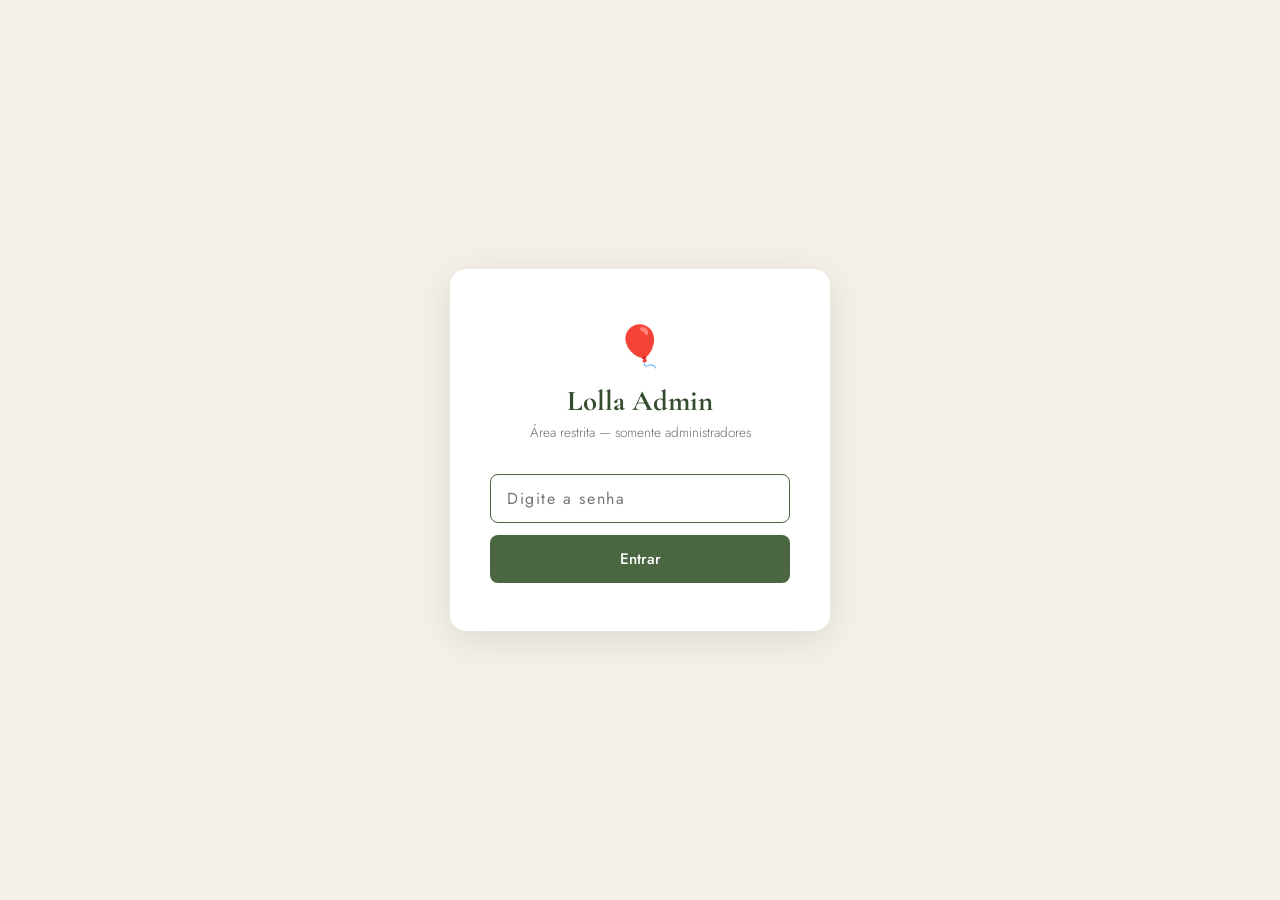
<file: admin.html>
<!DOCTYPE html>
<html lang="pt-BR">
<head>
  <meta charset="UTF-8" />
  <meta name="viewport" content="width=device-width, initial-scale=1.0" />
  <title>Admin — Lolla Locação</title>
  <link rel="preconnect" href="https://fonts.googleapis.com" />
  <link rel="preconnect" href="https://fonts.gstatic.com" crossorigin />
  <link href="https://fonts.googleapis.com/css2?family=Cormorant+Garamond:wght@600&family=Jost:wght@300;400;500&display=swap" rel="stylesheet" />
  <style>
    :root {
      --green: #4a6741; --green-dark: #354d2e; --cream: #f5f0e8;
      --cream-dark: #ede7d9; --white: #fff; --text: #2c2c2c;
      --text-light: #6b6b6b; --red: #c0392b; --radius: 10px;
    }
    *, *::before, *::after { box-sizing: border-box; margin: 0; padding: 0; }
    body { font-family: 'Jost', sans-serif; background: var(--cream); color: var(--text); min-height: 100vh; }
    a { text-decoration: none; color: inherit; }

    /* LOGIN */
    #loginScreen { display: flex; align-items: center; justify-content: center; min-height: 100vh; padding: 24px; }
    .login-box {
      background: var(--white); border-radius: 16px; padding: 48px 40px;
      box-shadow: 0 8px 40px rgba(0,0,0,0.1); width: 100%; max-width: 380px; text-align: center;
    }
    .login-box .logo { font-size: 2.5rem; margin-bottom: 8px; }
    .login-box h1 { font-family: 'Cormorant Garamond', serif; font-size: 1.8rem; color: var(--green-dark); margin-bottom: 4px; }
    .login-box p { font-size: 0.85rem; color: var(--text-light); margin-bottom: 32px; font-weight: 300; }
    .login-box input {
      width: 100%; padding: 12px 16px; border: 1.5px solid var(--cream-dark); border-radius: 8px;
      font-size: 1rem; font-family: 'Jost', sans-serif; outline: none; transition: border-color 0.2s;
      letter-spacing: 0.1em; margin-bottom: 12px;
    }
    .login-box input:focus { border-color: var(--green); }
    .login-box button {
      width: 100%; padding: 13px; background: var(--green); color: white; border: none;
      border-radius: 8px; font-size: 0.95rem; font-weight: 500; font-family: 'Jost', sans-serif;
      cursor: pointer; transition: background 0.2s;
    }
    .login-box button:hover { background: var(--green-dark); }
    .login-error { color: var(--red); font-size: 0.83rem; margin-top: 10px; display: none; }

    /* ADMIN */
    #adminScreen { display: none; }
    .admin-header {
      background: var(--green-dark); color: white; padding: 16px 32px;
      display: flex; align-items: center; justify-content: space-between; gap: 16px;
      position: sticky; top: 0; z-index: 10;
    }
    .admin-header-left { display: flex; align-items: center; gap: 12px; }
    .admin-header h1 { font-family: 'Cormorant Garamond', serif; font-size: 1.5rem; font-weight: 600; }
    .admin-header-btns { display: flex; gap: 10px; flex-wrap: wrap; }
    .btn {
      padding: 9px 20px; border-radius: 50px; font-size: 0.85rem; font-weight: 500;
      font-family: 'Jost', sans-serif; cursor: pointer; border: none;
      transition: background 0.2s, transform 0.15s;
    }
    .btn:hover { transform: translateY(-1px); }
    .btn-primary { background: var(--green); color: white; }
    .btn-primary:hover { background: #3a5532; }
    .btn-outline { background: transparent; color: white; border: 1.5px solid rgba(255,255,255,0.5); }
    .btn-outline:hover { background: rgba(255,255,255,0.1); }
    .btn-danger { background: var(--red); color: white; }
    .btn-danger:hover { background: #a93226; }
    .btn-sm { padding: 6px 14px; font-size: 0.78rem; }
    .btn:disabled { opacity: 0.5; cursor: not-allowed; transform: none; }

    .admin-body { max-width: 1200px; margin: 0 auto; padding: 32px 24px; }
    .admin-toolbar {
      display: flex; align-items: center; justify-content: space-between;
      margin-bottom: 28px; gap: 16px; flex-wrap: wrap;
    }
    .admin-toolbar h2 { font-family: 'Cormorant Garamond', serif; font-size: 1.6rem; color: var(--green-dark); }

    /* ABAS */
    .tabs { display: flex; gap: 4px; border-bottom: 2px solid var(--cream-dark); margin-bottom: 28px; }
    .tab-btn {
      padding: 10px 24px; border: none; background: none; font-family: 'Jost', sans-serif;
      font-size: 0.9rem; font-weight: 500; color: var(--text-light); cursor: pointer;
      border-bottom: 2px solid transparent; margin-bottom: -2px; transition: color 0.2s, border-color 0.2s;
    }
    .tab-btn:hover { color: var(--green); }
    .tab-btn.active { color: var(--green-dark); border-bottom-color: var(--green-dark); }
    .tab-pane { display: none; }
    .tab-pane.active { display: block; }

    /* TABELA */
    .table-wrap { overflow-x: auto; border-radius: var(--radius); box-shadow: 0 2px 12px rgba(0,0,0,0.06); }
    table { width: 100%; border-collapse: collapse; background: var(--white); font-size: 0.88rem; }
    thead th {
      background: var(--green-dark); color: white; padding: 12px 14px;
      text-align: left; font-weight: 500; font-size: 0.78rem; letter-spacing: 0.06em;
      text-transform: uppercase; white-space: nowrap;
    }
    thead th:first-child { border-radius: var(--radius) 0 0 0; }
    thead th:last-child  { border-radius: 0 var(--radius) 0 0; }
    tbody tr { border-bottom: 1px solid var(--cream-dark); transition: background 0.15s; }
    tbody tr:last-child { border-bottom: none; }
    tbody tr:hover { background: #faf8f4; }
    tbody td { padding: 10px 14px; vertical-align: middle; }

    /* Células editáveis */
    .editable {
      border: 1.5px solid transparent; border-radius: 6px; padding: 5px 8px;
      font-family: 'Jost', sans-serif; font-size: 0.88rem; color: var(--text);
      background: transparent; width: 100%; transition: border-color 0.2s, background 0.2s;
      outline: none;
    }
    .editable:focus { border-color: var(--green); background: var(--white); }
    textarea.editable { resize: vertical; min-height: 52px; }
    select.editable { cursor: pointer; }

    /* Drag handle */
    .drag-handle {
      cursor: grab; color: var(--text-light); font-size: 1rem;
      padding: 0 2px; flex-shrink: 0; user-select: none;
    }
    .drag-handle:active { cursor: grabbing; }
    tr.drag-over td { border-top: 2px solid var(--green) !important; }
    tr.dragging { opacity: 0.4; }

    /* Checkboxes de categoria */
    .cat-checks { display: flex; flex-wrap: wrap; gap: 6px; min-width: 160px; }
    .cat-check-label {
      display: flex; align-items: center; gap: 5px; cursor: pointer;
      font-size: 0.78rem; color: var(--text); white-space: nowrap;
      background: var(--cream); border: 1.5px solid var(--cream-dark);
      border-radius: 50px; padding: 3px 10px; transition: border-color 0.2s, background 0.2s;
      user-select: none;
    }
    .cat-check-label input { display: none; }
    .cat-check-label:has(input:checked) {
      background: var(--green); color: white; border-color: var(--green);
    }

    /* Modal checkboxes */
    .cat-checks-modal { display: flex; flex-wrap: wrap; gap: 8px; }
    .cat-checks-modal .cat-check-label { font-size: 0.85rem; padding: 5px 14px; }

    /* Coluna de foto */
    .td-img { width: 70px; }
    .thumb-wrap { position: relative; width: 56px; height: 56px; cursor: pointer; }
    .thumb-wrap img { width: 56px; height: 56px; object-fit: cover; border-radius: 8px; display: block; }
    .thumb-emoji { width: 56px; height: 56px; background: var(--cream); border-radius: 8px;
      display: flex; align-items: center; justify-content: center; font-size: 1.6rem; }
    .thumb-overlay {
      position: absolute; inset: 0; background: rgba(0,0,0,0.5); border-radius: 8px;
      display: flex; align-items: center; justify-content: center;
      opacity: 0; transition: opacity 0.2s; font-size: 1.1rem; color: white;
    }
    .thumb-wrap:hover .thumb-overlay { opacity: 1; }
    .thumb-wrap input[type=file] { display: none; }

    /* Coluna ações */
    .td-actions { width: 100px; white-space: nowrap; }
    .td-actions .btn-sm { margin: 2px; }

    /* Status de saving na linha */
    .row-saving td { background: #f0f7ee !important; }

    /* MODAL */
    .modal-overlay {
      display: none; position: fixed; inset: 0; background: rgba(0,0,0,0.4);
      z-index: 500; align-items: center; justify-content: center; padding: 24px;
      backdrop-filter: blur(2px);
    }
    .modal-overlay.open { display: flex; }
    .modal {
      background: var(--white); border-radius: 14px; padding: 32px; width: 100%;
      max-width: 480px; box-shadow: 0 8px 40px rgba(0,0,0,0.15); max-height: 90vh; overflow-y: auto;
    }
    .modal h2 { font-family: 'Cormorant Garamond', serif; font-size: 1.5rem; color: var(--green-dark); margin-bottom: 20px; }
    .form-group { margin-bottom: 14px; }
    .form-group label { font-size: 0.75rem; font-weight: 500; color: var(--text-light);
      letter-spacing: 0.08em; text-transform: uppercase; display: block; margin-bottom: 4px; }
    .form-group input, .form-group textarea, .form-group select {
      width: 100%; padding: 10px 12px; border: 1.5px solid var(--cream-dark); border-radius: 8px;
      font-size: 0.9rem; font-family: 'Jost', sans-serif; color: var(--text); outline: none;
      transition: border-color 0.2s; background: var(--white);
    }
    .form-group input:focus, .form-group textarea:focus, .form-group select:focus { border-color: var(--green); }
    .form-group textarea { resize: vertical; min-height: 72px; }
    .form-row { display: grid; grid-template-columns: 1fr 1fr; gap: 12px; }
    .modal-btns { display: flex; justify-content: flex-end; gap: 10px; margin-top: 20px; }
    .modal-btns .btn-cancel { background: var(--cream); color: var(--text); }
    .modal-btns .btn-cancel:hover { background: var(--cream-dark); }
    .img-preview-wrap { margin-top: 8px; }
    .img-preview-wrap img { max-height: 120px; border-radius: 8px; object-fit: cover; }

    /* TOAST */
    .toast {
      position: fixed; bottom: 28px; left: 50%; transform: translateX(-50%) translateY(80px);
      background: var(--green-dark); color: white; padding: 12px 24px; border-radius: 50px;
      font-size: 0.88rem; z-index: 9999; opacity: 0; transition: all 0.3s ease;
      white-space: nowrap; pointer-events: none;
    }
    .toast.show { opacity: 1; transform: translateX(-50%) translateY(0); }
    .toast.error { background: var(--red); }

    .empty-state { text-align: center; padding: 60px 0; color: var(--text-light); font-weight: 300; }

    @media (max-width: 600px) {
      .admin-header { padding: 14px 16px; flex-wrap: wrap; }
      .admin-body { padding: 20px 12px; }
      .form-row { grid-template-columns: 1fr; }
    }
  </style>
</head>
<body>

<!-- LOGIN -->
<div id="loginScreen">
  <div class="login-box">
    <div class="logo">🎈</div>
    <h1>Lolla Admin</h1>
    <p>Área restrita — somente administradores</p>
    <input type="password" id="passwordInput" placeholder="Digite a senha" onkeydown="if(event.key==='Enter')doLogin()" />
    <button onclick="doLogin()">Entrar</button>
    <p class="login-error" id="loginError">Senha incorreta. Tente novamente.</p>
  </div>
</div>

<!-- ADMIN -->
<div id="adminScreen">
  <header class="admin-header">
    <div class="admin-header-left">
      <span style="font-size:1.4rem">🎈</span>
      <h1>Lolla Admin</h1>
    </div>
    <div class="admin-header-btns">
      <a href="index.html" target="_blank" class="btn btn-outline">Ver site →</a>
      <button class="btn btn-outline" onclick="doLogout()">Sair</button>
    </div>
  </header>

  <div class="admin-body">
    <div class="tabs">
      <button class="tab-btn active" onclick="switchTab('produtos')">Produtos</button>
      <button class="tab-btn" onclick="switchTab('categorias')">Categorias</button>
    </div>

    <!-- ABA PRODUTOS -->
    <div class="tab-pane active" id="tab-produtos">
      <div class="admin-toolbar">
        <h2>Produtos do Catálogo</h2>
        <button class="btn btn-primary" onclick="openNewModal()">+ Novo produto</button>
      </div>
      <div class="table-wrap">
        <table id="productsTable">
          <thead>
            <tr>
              <th class="td-img">Foto</th>
              <th>Nome</th>
              <th>Descrição</th>
              <th>Categoria</th>
              <th>Preço R$</th>
              <th>Unidade</th>
              <th>Estoque</th>
              <th>Ordem</th>
              <th>Keywords</th>
              <th class="td-actions">Ações</th>
            </tr>
          </thead>
          <tbody id="productsBody">
            <tr><td colspan="9" class="empty-state">Carregando...</td></tr>
          </tbody>
        </table>
      </div>
    </div>

    <!-- ABA CATEGORIAS -->
    <div class="tab-pane" id="tab-categorias">
      <div class="admin-toolbar">
        <h2>Categorias</h2>
        <button class="btn btn-primary" onclick="openCatModal()">+ Nova categoria</button>
      </div>
      <div class="table-wrap">
        <table>
          <thead>
            <tr>
              <th>Nome (label)</th>
              <th>Slug (identificador)</th>
              <th>Categoria pai</th>
              <th class="td-actions">Ações</th>
            </tr>
          </thead>
          <tbody id="catsBody">
            <tr><td colspan="4" class="empty-state">Carregando...</td></tr>
          </tbody>
        </table>
      </div>
    </div>
  </div>
</div>

<!-- MODAL NOVO PRODUTO -->
<div class="modal-overlay" id="modalOverlay">
  <div class="modal">
    <h2>Novo Produto</h2>
    <div class="form-group">
      <label>Nome do produto</label>
      <input type="text" id="mName" placeholder="Ex: Mesa Bistrô Redonda" />
    </div>
    <div class="form-group">
      <label>Descrição</label>
      <textarea id="mDesc" placeholder="Breve descrição do item..."></textarea>
    </div>
    <div class="form-row">
      <div class="form-group">
        <label>Preço (R$)</label>
        <input type="number" id="mPrice" placeholder="0" min="0" step="0.01" />
      </div>
      <div class="form-group">
        <label>Unidade</label>
        <input type="text" id="mUnit" placeholder="/diária" />
      </div>
    </div>
    <div class="form-row">
      <div class="form-group" style="grid-column:1/-1">
        <label>Categorias</label>
        <div class="cat-checks-modal" id="mCategoryChecks">
          <!-- preenchido dinamicamente -->
        </div>
      </div>
      <div class="form-group">
        <label>Estoque (vazio = sem limite)</label>
        <input type="number" id="mStock" min="0" placeholder="Ex: 5" />
      </div>
    </div>
    <div class="form-group">
      <label>Emoji (quando não tem foto)</label>
      <input type="text" id="mEmoji" placeholder="🎀" maxlength="4" />
    </div>
    <div class="form-group">
      <label>Palavras-chave ocultas <span style="font-weight:300;text-transform:none;letter-spacing:0">(não aparecem no site, só na busca)</span></label>
      <input type="text" id="mKeywords" placeholder="Ex: casamento, aniversário, vintage, branco" />
    </div>
    <div class="form-group">
      <label>Foto do produto</label>
      <input type="file" id="mImage" accept="image/*" onchange="previewModalImage(this)" />
      <div class="img-preview-wrap" id="mImagePreview"></div>
    </div>
    <div class="modal-btns">
      <button class="btn btn-cancel" onclick="closeModal()">Cancelar</button>
      <button class="btn btn-primary" id="saveModalBtn" onclick="saveModal()">Salvar produto</button>
    </div>
  </div>
</div>

<!-- MODAL CATEGORIA -->
<div class="modal-overlay" id="catModalOverlay">
  <div class="modal">
    <h2 id="catModalTitle">Nova Categoria</h2>
    <div class="form-group">
      <label>Nome exibido no site</label>
      <input type="text" id="cLabel" placeholder="Ex: Mesas & Cadeiras" />
    </div>
    <div class="form-group">
      <label>Slug (identificador interno, sem espaços)</label>
      <input type="text" id="cSlug" placeholder="Ex: mesas" />
      <small style="color:var(--text-light);font-size:0.75rem;margin-top:4px;display:block">Só letras minúsculas e hífens. Não altere após criar produtos nessa categoria.</small>
    </div>
    <div class="form-group">
      <label>Categoria pai (deixe vazio para categoria principal)</label>
      <select id="cParent">
        <option value="">— nenhuma (categoria principal) —</option>
      </select>
    </div>
    <div class="modal-btns">
      <button class="btn btn-cancel" onclick="closeCatModal()">Cancelar</button>
      <button class="btn btn-primary" id="saveCatBtn" onclick="saveCat()">Salvar</button>
    </div>
  </div>
</div>

<div class="toast" id="toast"></div>

<script>
// ===== CONFIG =====
const ADMIN_PASSWORD  = 'lolla2025';
const SESSION_KEY     = 'lolla_admin_session';
const SUPABASE_URL    = 'https://bgeybgxyiwektzmgkcdk.supabase.co';
const SUPABASE_ANON   = 'eyJhbGciOiJIUzI1NiIsInR5cCI6IkpXVCJ9.eyJpc3MiOiJzdXBhYmFzZSIsInJlZiI6ImJnZXliZ3h5aXdla3R6bWdrY2RrIiwicm9sZSI6ImFub24iLCJpYXQiOjE3ODQ3NTE0NjUsImV4cCI6MjEwMDMyNzQ2NX0.7vrmRFuA-QLIohCFbthfrkwiioa79vQ0_sa8Vz4Eeyw';
const CLOUDINARY_CLOUD  = 'dqbrytjg';
const CLOUDINARY_PRESET = 'lolla_upload';

const categoryLabels = {
  "mesas": "Mesas & Cadeiras", "paineis": "Painéis",
  "pegue-e-monte": "Pegue & Monte", "decoracao": "Decoração"
};

// ===== SUPABASE HELPERS =====
async function sbFetch(path, options = {}) {
  const res = await fetch(`${SUPABASE_URL}/rest/v1/${path}`, {
    ...options,
    headers: {
      'apikey': SUPABASE_ANON,
      'Authorization': `Bearer ${SUPABASE_ANON}`,
      'Content-Type': 'application/json',
      'Prefer': 'return=representation',
      ...(options.headers || {})
    }
  });
  if (!res.ok) { const e = await res.text(); throw new Error(e); }
  const text = await res.text();
  return text ? JSON.parse(text) : null;
}

async function sbGetAll()       { return sbFetch('produtos?select=*&order=ordem.asc,id.asc'); }
async function sbInsert(data)   { return sbFetch('produtos', { method: 'POST', body: JSON.stringify(data) }); }
async function sbUpdate(id, data) { return sbFetch(`produtos?id=eq.${id}`, { method: 'PATCH', body: JSON.stringify(data) }); }
async function sbDelete(id)     { return sbFetch(`produtos?id=eq.${id}`, { method: 'DELETE', headers: { 'Prefer': 'return=minimal' } }); }

// ===== CLOUDINARY =====
async function uploadImage(file) {
  const fd = new FormData();
  fd.append('file', file);
  fd.append('upload_preset', CLOUDINARY_PRESET);
  showToast('⏳ Enviando imagem...');
  const res = await fetch(`https://api.cloudinary.com/v1_1/${CLOUDINARY_CLOUD}/image/upload`, { method: 'POST', body: fd });
  if (!res.ok) throw new Error('Falha no upload');
  const data = await res.json();
  return data.secure_url.replace('/upload/', '/upload/q_auto,f_auto/');
}

// ===== LOGIN =====
function doLogin() {
  if (document.getElementById('passwordInput').value === ADMIN_PASSWORD) {
    sessionStorage.setItem(SESSION_KEY, '1');
    showAdmin();
  } else {
    document.getElementById('loginError').style.display = 'block';
    document.getElementById('passwordInput').value = '';
    document.getElementById('passwordInput').focus();
  }
}

function doLogout() {
  sessionStorage.removeItem(SESSION_KEY);
  location.reload();
}

async function showAdmin() {
  document.getElementById('loginScreen').style.display = 'none';
  document.getElementById('adminScreen').style.display = 'block';
  // Carrega categorias primeiro para ter o select correto na tabela
  try { cats = await sbFetch('categorias?select=*&order=ordem.asc,id.asc') || []; } catch(e) { cats = []; }
  await loadTable();
}
</script>

<script>
// ===== TABELA =====
async function loadTable() {
  const tbody = document.getElementById('productsBody');
  tbody.innerHTML = `<tr><td colspan="9" class="empty-state">Carregando...</td></tr>`;
  try {
    const products = await sbGetAll();
    renderTable(products || []);
  } catch(e) {
    tbody.innerHTML = `<tr><td colspan="9" class="empty-state" style="color:var(--red)">Erro ao carregar. Verifique a conexão.</td></tr>`;
  }
}

function renderTable(products) {
  const tbody = document.getElementById('productsBody');
  if (!products.length) {
    tbody.innerHTML = `<tr><td colspan="9" class="empty-state">Nenhum produto cadastrado. Clique em "+ Novo produto".</td></tr>`;
    return;
  }
  tbody.innerHTML = products.map(p => `
    <tr id="row-${p.id}">
      <td class="td-img">
        <div class="thumb-wrap" onclick="triggerImgInput(${p.id})" title="Clique para trocar a foto">
          ${p.image
            ? `<img src="${p.image}" alt="${escHtml(p.name)}" />`
            : `<div class="thumb-emoji">${p.emoji || '📦'}</div>`}
          <div class="thumb-overlay">📷</div>
          <input type="file" accept="image/*" id="img-${p.id}" onchange="handleImgChange(this,${p.id})" />
        </div>
      </td>
      <td><input class="editable" value="${escHtml(p.name)}" onblur="saveField(${p.id},'name',this.value)" /></td>
      <td><textarea class="editable" onblur="saveField(${p.id},'description',this.value)">${escHtml(p.description||'')}</textarea></td>
      <td>
        <div class="cat-checks" id="catcheck-${p.id}">
          ${cats.map(c => {
            let pCats = [];
            if (Array.isArray(p.category)) pCats = p.category;
            else if (typeof p.category === 'string') {
              const pg = p.category.match(/^\{(.*)\}$/);
              if (pg) pCats = pg[1].split(',').map(s => s.trim().replace(/^"|"$/g,'')).filter(Boolean);
              else if (p.category) pCats = [p.category];
            }
            const selected = pCats.includes(c.slug);
            return `<label class="cat-check-label">
              <input type="checkbox" value="${c.slug}" ${selected ? 'checked' : ''}
                onchange="saveCategoryField(${p.id})" />
              ${escHtml(c.label)}
            </label>`;
          }).join('')}
        </div>
      </td>
      <td><input class="editable" type="number" value="${p.price||0}" min="0" step="0.01" onblur="saveField(${p.id},'price',parseFloat(this.value)||0)" style="width:80px" /></td>
      <td><input class="editable" value="${escHtml(p.unit||'')}" onblur="saveField(${p.id},'unit',this.value)" style="width:80px" /></td>
      <td><input class="editable" type="number" value="${p.stock??''}" min="0" placeholder="—" onblur="saveField(${p.id},'stock',this.value===''?null:parseInt(this.value))" style="width:60px" /></td>
      <td><input class="editable" type="number" value="${p.ordem||0}" min="0" onblur="saveField(${p.id},'ordem',parseInt(this.value)||0)" style="width:60px" /></td>
      <td><input class="editable" value="${escHtml(p.keywords||'')}" placeholder="palavras separadas por vírgula" onblur="saveField(${p.id},'keywords',this.value)" title="Palavras-chave ocultas para busca" /></td>
      <td class="td-actions">
        ${p.image ? `<button class="btn btn-sm btn-outline" style="color:var(--text);border-color:var(--cream-dark)" onclick="removeImg(${p.id})" title="Remover foto">✕ Foto</button>` : ''}
        <button class="btn btn-sm btn-danger" onclick="deleteProduct(${p.id})">Excluir</button>
      </td>
    </tr>`).join('');
}

function escHtml(str) {
  return String(str||'').replace(/&/g,'&amp;').replace(/"/g,'&quot;').replace(/</g,'&lt;').replace(/>/g,'&gt;');
}

// Salva um campo ao sair do input (onblur)
async function saveField(id, field, value) {
  const row = document.getElementById(`row-${id}`);
  if (row) row.classList.add('row-saving');
  try {
    await sbUpdate(id, { [field]: value });
    showToast('✓ Salvo');
  } catch(e) {
    showToast('❌ Erro ao salvar', true);
  } finally {
    if (row) row.classList.remove('row-saving');
  }
}

// Lê todos os checkboxes de categoria de uma linha e salva
async function saveCategoryField(id) {
  const container = document.getElementById(`catcheck-${id}`);
  if (!container) return;
  const selected = [...container.querySelectorAll('input[type=checkbox]:checked')].map(cb => cb.value);
  await saveField(id, 'category', selected);
}

// ===== FOTO NA TABELA =====
function triggerImgInput(id) {
  document.getElementById(`img-${id}`).click();
}

async function handleImgChange(input, id) {
  const file = input.files[0];
  if (!file) return;
  try {
    const url = await uploadImage(file);
    await sbUpdate(id, { image: url });
    showToast('✓ Foto atualizada');
    await loadTable();
  } catch(e) {
    showToast('❌ Erro ao enviar foto', true);
  }
}

async function removeImg(id) {
  try {
    await sbUpdate(id, { image: '' });
    showToast('✓ Foto removida');
    await loadTable();
  } catch(e) {
    showToast('❌ Erro ao remover foto', true);
  }
}

// ===== EXCLUIR =====
async function deleteProduct(id) {
  if (!confirm('Excluir este produto do catálogo?')) return;
  try {
    await sbDelete(id);
    showToast('✓ Produto excluído');
    await loadTable();
  } catch(e) {
    showToast('❌ Erro ao excluir', true);
  }
}

// ===== MODAL NOVO PRODUTO =====
function openNewModal() {
  document.getElementById('mName').value = '';
  document.getElementById('mDesc').value = '';
  document.getElementById('mPrice').value = '';
  document.getElementById('mUnit').value = '/diária';
  // Popula checkboxes de categorias
  document.getElementById('mCategoryChecks').innerHTML = cats.map(c =>
    `<label class="cat-check-label">
      <input type="checkbox" value="${c.slug}" />
      ${escHtml(c.label)}
    </label>`
  ).join('');
  document.getElementById('mStock').value = '';
  document.getElementById('mEmoji').value = '📦';
  document.getElementById('mKeywords').value = '';
  document.getElementById('mImage').value = '';
  document.getElementById('mImagePreview').innerHTML = '';
  document.getElementById('modalOverlay').classList.add('open');
  document.getElementById('mName').focus();
}

function closeModal() {
  document.getElementById('modalOverlay').classList.remove('open');
}

function previewModalImage(input) {
  const file = input.files[0];
  if (!file) return;
  const reader = new FileReader();
  reader.onload = e => {
    document.getElementById('mImagePreview').innerHTML = `<img src="${e.target.result}" alt="preview" />`;
  };
  reader.readAsDataURL(file);
}

async function saveModal() {
  const name = document.getElementById('mName').value.trim();
  if (!name) { alert('Informe o nome do produto.'); return; }

  const btn = document.getElementById('saveModalBtn');
  btn.disabled = true;
  btn.textContent = 'Salvando...';

  let imageUrl = '';
  const fileInput = document.getElementById('mImage');
  if (fileInput.files[0]) {
    try { imageUrl = await uploadImage(fileInput.files[0]); }
    catch(e) { showToast('❌ Erro ao enviar imagem', true); btn.disabled=false; btn.textContent='Salvar produto'; return; }
  }

  const stockVal = document.getElementById('mStock').value;
  const selectedCats = [...document.querySelectorAll('#mCategoryChecks input:checked')].map(cb => cb.value);
  try {
    await sbInsert({
      name,
      description: document.getElementById('mDesc').value.trim(),
      category:    selectedCats,
      price:       parseFloat(document.getElementById('mPrice').value) || 0,
      unit:        document.getElementById('mUnit').value.trim() || '/diária',
      emoji:       document.getElementById('mEmoji').value.trim() || '📦',
      image:       imageUrl,
      keywords:    document.getElementById('mKeywords').value.trim(),
      stock:       stockVal !== '' ? parseInt(stockVal) : null,
      ordem:       0
    });
    showToast('✓ Produto criado');
    closeModal();
    await loadTable();
  } catch(e) {
    showToast('❌ Erro ao criar produto', true);
  } finally {
    btn.disabled = false;
    btn.textContent = 'Salvar produto';
  }
}

document.getElementById('modalOverlay').addEventListener('click', e => {
  if (e.target === document.getElementById('modalOverlay')) closeModal();
});

// ===== TOAST =====
function showToast(msg, isError = false) {
  const t = document.getElementById('toast');
  t.textContent = msg;
  t.classList.toggle('error', isError);
  t.classList.add('show');
  clearTimeout(window._toastTimer);
  window._toastTimer = setTimeout(() => t.classList.remove('show'), 2800);
}

// ===== ABAS =====
function switchTab(name) {
  document.querySelectorAll('.tab-pane').forEach(p => p.classList.remove('active'));
  document.querySelectorAll('.tab-btn').forEach(b => b.classList.remove('active'));
  document.getElementById(`tab-${name}`).classList.add('active');
  document.querySelectorAll('.tab-btn').forEach(b => {
    if (b.textContent.toLowerCase().includes(name === 'produtos' ? 'produto' : 'categoria'))
      b.classList.add('active');
  });
  if (name === 'categorias') loadCats();
}

// ===== CATEGORIAS =====
let cats = []; // cache local das categorias

async function loadCats() {
  const tbody = document.getElementById('catsBody');
  tbody.innerHTML = `<tr><td colspan="4" class="empty-state">Carregando...</td></tr>`;
  try {
    cats = await sbFetch('categorias?select=*&order=ordem.asc,id.asc') || [];
    renderCatsTable(cats);
  } catch(e) {
    tbody.innerHTML = `<tr><td colspan="4" class="empty-state" style="color:var(--red)">Erro ao carregar.</td></tr>`;
  }
}

function renderCatsTable(list) {
  const tbody = document.getElementById('catsBody');
  if (!list.length) {
    tbody.innerHTML = `<tr><td colspan="4" class="empty-state">Nenhuma categoria. Clique em "+ Nova categoria".</td></tr>`;
    return;
  }

  // Separa raízes e filhos para exibir agrupado
  const roots = list.filter(c => !c.parent_slug);
  const rows = [];
  roots.forEach(r => {
    rows.push({ ...r, _isRoot: true });
    list.filter(c => c.parent_slug === r.slug).forEach(s => rows.push({ ...s, _isRoot: false }));
  });
  list.filter(c => c.parent_slug && !roots.find(r => r.slug === c.parent_slug))
    .forEach(s => rows.push({ ...s, _isRoot: false }));

  tbody.innerHTML = rows.map(c => `
    <tr id="catrow-${c.id}" data-id="${c.id}" data-parent="${c.parent_slug||''}" draggable="true"
        style="${!c._isRoot ? 'background:#faf8f4' : ''}">
      <td style="display:flex;align-items:center;gap:6px;cursor:default">
        <span class="drag-handle" title="Arrastar para reordenar">⠿</span>
        ${!c._isRoot ? '<span style="color:var(--text-light);font-size:0.9rem">↳</span>' : ''}
        <input class="editable" value="${escHtml(c.label)}" onblur="saveCatField(${c.id},'label',this.value)" style="flex:1" />
        ${c._isRoot ? `<button class="btn btn-sm" title="Adicionar subcategoria"
          style="background:var(--green);color:white;border-radius:50%;width:24px;height:24px;padding:0;font-size:1rem;line-height:1;flex-shrink:0"
          onclick="openCatModalWithParent('${escHtml(c.slug)}')">+</button>` : ''}
      </td>
      <td><code style="font-size:0.85rem;color:var(--green-dark)">${escHtml(c.slug)}</code></td>
      <td>
        <select class="editable" style="width:140px" onchange="saveCatField(${c.id},'parent_slug',this.value||null)">
          <option value="">— raiz —</option>
          ${roots.filter(r => r.slug !== c.slug).map(r =>
            `<option value="${r.slug}"${c.parent_slug===r.slug?' selected':''}>${escHtml(r.label)}</option>`
          ).join('')}
        </select>
      </td>
      <td class="td-actions">
        <button class="btn btn-sm btn-danger" onclick="deleteCat(${c.id},'${escHtml(c.slug)}')">Excluir</button>
      </td>
    </tr>`).join('');

  initCatDragDrop();
}

// ===== DRAG & DROP CATEGORIAS =====
function initCatDragDrop() {
  const tbody = document.getElementById('catsBody');
  let dragSrc = null;

  tbody.querySelectorAll('tr[draggable]').forEach(row => {
    row.addEventListener('dragstart', e => {
      dragSrc = row;
      row.classList.add('dragging');
      e.dataTransfer.effectAllowed = 'move';
    });

    row.addEventListener('dragend', () => {
      row.classList.remove('dragging');
      tbody.querySelectorAll('tr').forEach(r => r.classList.remove('drag-over'));
    });

    row.addEventListener('dragover', e => {
      e.preventDefault();
      e.dataTransfer.dropEffect = 'move';
      tbody.querySelectorAll('tr').forEach(r => r.classList.remove('drag-over'));
      if (row !== dragSrc) row.classList.add('drag-over');
    });

    row.addEventListener('drop', async e => {
      e.preventDefault();
      if (!dragSrc || dragSrc === row) return;
      tbody.querySelectorAll('tr').forEach(r => r.classList.remove('drag-over'));

      // Reordena visualmente
      const rows = [...tbody.querySelectorAll('tr[data-id]')];
      const srcIdx = rows.indexOf(dragSrc);
      const tgtIdx = rows.indexOf(row);
      if (srcIdx < tgtIdx) row.after(dragSrc);
      else row.before(dragSrc);

      // Salva nova ordem no banco — recalcula ordem de todas as linhas
      await saveCatOrder();
    });
  });
}

async function saveCatOrder() {
  const rows = [...document.querySelectorAll('#catsBody tr[data-id]')];
  const updates = rows.map((r, i) => ({ id: parseInt(r.dataset.id), ordem: i + 1 }));
  try {
    await Promise.all(updates.map(u =>
      sbFetch(`categorias?id=eq.${u.id}`, { method: 'PATCH', body: JSON.stringify({ ordem: u.ordem }) })
    ));
    showToast('✓ Ordem salva');
  } catch(e) {
    showToast('❌ Erro ao salvar ordem', true);
  }
}

async function saveCatField(id, field, value) {
  try {
    await sbFetch(`categorias?id=eq.${id}`, { method: 'PATCH', body: JSON.stringify({ [field]: value }) });
    showToast('✓ Salvo');
    // Recarrega o select de categorias na aba produtos
    await reloadCatSelect();
  } catch(e) {
    showToast('❌ Erro ao salvar', true);
  }
}

async function deleteCat(id, slug) {
  if (!confirm(`Excluir a categoria "${slug}"?\n\nOs produtos que usam esse slug ficarão sem categoria visível no site.`)) return;
  try {
    await sbFetch(`categorias?id=eq.${id}`, { method: 'DELETE', headers: { 'Prefer': 'return=minimal' } });
    showToast('✓ Categoria excluída');
    await loadCats();
    await reloadCatSelect();
  } catch(e) {
    showToast('❌ Erro ao excluir', true);
  }
}

// Modal nova categoria
let editingCatId = null;

function openCatModal() {
  openCatModalWithParent('');
}

function openCatModalWithParent(parentSlug) {
  editingCatId = null;
  document.getElementById('catModalTitle').textContent = parentSlug ? 'Nova Subcategoria' : 'Nova Categoria';
  document.getElementById('cLabel').value = '';
  document.getElementById('cSlug').value = '';
  // Popula select de pai com categorias raiz
  const roots = cats.filter(c => !c.parent_slug);
  document.getElementById('cParent').innerHTML =
    `<option value="">— nenhuma (categoria principal) —</option>` +
    roots.map(r => `<option value="${r.slug}"${r.slug === parentSlug ? ' selected' : ''}>${escHtml(r.label)}</option>`).join('');
  document.getElementById('catModalOverlay').classList.add('open');
  document.getElementById('cLabel').focus();
}

function closeCatModal() {
  document.getElementById('catModalOverlay').classList.remove('open');
}

// Auto-gera slug a partir do label
document.getElementById('cLabel').addEventListener('input', function() {
  const slug = this.value.toLowerCase()
    .normalize('NFD').replace(/[\u0300-\u036f]/g, '')
    .replace(/[^a-z0-9]+/g, '-').replace(/^-|-$/g, '');
  document.getElementById('cSlug').value = slug;
});

async function saveCat() {
  const label = document.getElementById('cLabel').value.trim();
  const slug  = document.getElementById('cSlug').value.trim();
  if (!label || !slug) { alert('Preencha nome e slug.'); return; }

  const btn = document.getElementById('saveCatBtn');
  btn.disabled = true; btn.textContent = 'Salvando...';
  const parentSlug = document.getElementById('cParent').value || null;
  const ordem = cats.length + 1;
  try {
    await sbFetch('categorias', { method: 'POST', body: JSON.stringify({ label, slug, ordem, parent_slug: parentSlug }) });
    showToast('✓ Categoria criada');
    closeCatModal();
    await loadCats();
    await reloadCatSelect();
  } catch(e) {
    showToast('❌ Erro: slug já existe ou dados inválidos', true);
  } finally {
    btn.disabled = false; btn.textContent = 'Salvar';
  }
}

document.getElementById('catModalOverlay').addEventListener('click', e => {
  if (e.target === document.getElementById('catModalOverlay')) closeCatModal();
});

// Recarrega checkboxes de categoria nas linhas já renderizadas
async function reloadCatSelect() {
  try {
    cats = await sbFetch('categorias?select=*&order=ordem.asc,id.asc') || [];
  } catch(e) { return; }
  // Não precisa reatualizar as linhas — loadTable() já faz isso quando necessário
}

// ===== INIT =====
if (sessionStorage.getItem(SESSION_KEY) === '1') {
  showAdmin();
} else {
  document.getElementById('loginScreen').style.display = 'flex';
  setTimeout(() => document.getElementById('passwordInput').focus(), 100);
}
</script>
</body>
</html>
</file>
